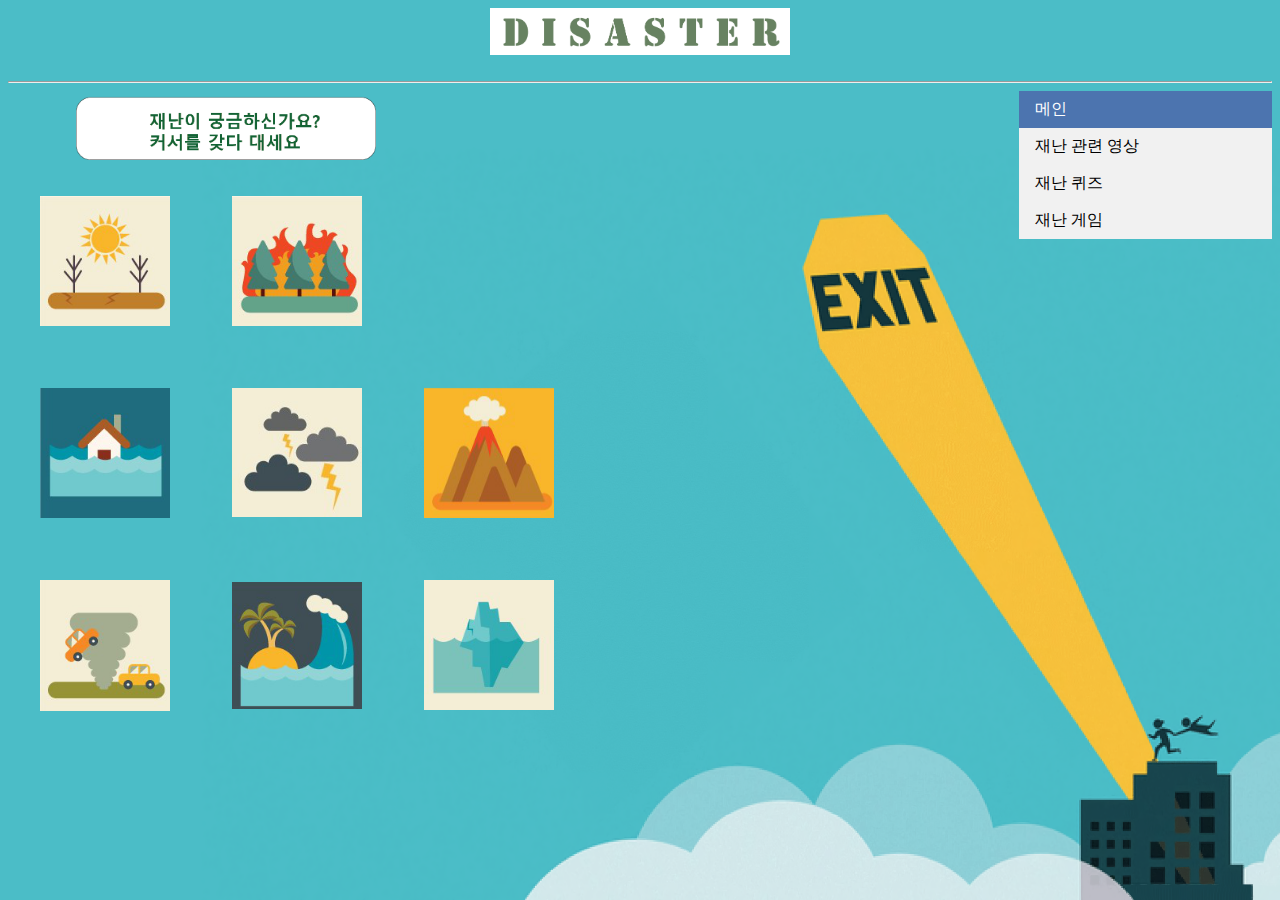
<file: index.html>
<html>
<meta charset="UTF-8">
<meta name="viewport" content="width=device-width, initial-scale=1">

<head></head>
<script src="js/diseter.js"></script>
<link rel="stylesheet" type="text/css" href="css/index.css">

<title>
</title>
</head>

<body>
  <center>
    <img src="image/title.png" width="300">
  </center>


  <br>
  <hr>
  <span class="tab">&#9;</span>
  <span class="tab">&#9;</span>
  <img src="image/click.png" width="300px">
  <ul>
    <li><a class="active">메인</a></li>
    <li><a href="video.html">재난 관련 영상</a></li>
    <li><a href="quiz.html">재난 퀴즈</a></li>
    <li><a href="game.html">재난 게임</a></li>
  </ul>
  <table cellpadding="30" width="40%" align="left|bottom">
    <tr>
      <th>
        <div class="container">
          <img src="image/hotmain.png" alt="Avatar" class="image" style="width:130px" onclick="hotopen()">
          <div class="middle">
            <div class="text">폭염</div>
          </div>
        </div>
      </th>

      <th>
        <div class="container">
          <img src="image/firemain.png" alt="Avatar" class="image" style="width:130px" onclick="fireopen()">
          <div class="middle">
            <div class="text">화재</div>
          </div>
        </div>
      </th>
    </tr>

    <tr>
      <td>
        <div class="container">
          <img src="image/floodmain.png" alt="Avatar" class="image" style="width:130px" onclick="floodopen()">
          <div class="middle">
            <div class="text">홍수</div>
          </div>
        </div>
      </td>
      <td>
        <div class="container">
          <img src="image/thundermain.png" alt="Avatar" class="image" style="width:130px" onclick="thunderopen()">
          <div class="middle">
            <div class="text">낙뢰</div>
          </div>
        </div>
      </td>
      <td>
        <div class="container">
          <img src="image/volcanomain.png" alt="Avatar" class="image" style="width:130px" onclick="volcanoopen()">
          <div class="middle">
            <div class="text">화산 폭발</div>
          </div>
        </div>
      </td>
    </tr>
    <tr>
      <td>
        <div class="container">
          <img src="image/typhoonmain.png" alt="Avatar" class="image" style="width:130px" onclick="typhoonopen()">
          <div class="middle">
            <div class="text">태풍</div>
          </div>
        </div>
      </td>
      <td>
        <div class="container">
          <img src="image/tsunamimain.png" alt="Avatar" class="image" style="width:130px" onclick="tsunamiopen()">
          <div class="middle">
            <div class="text">해일</div>
          </div>
        </div>
      </td>
      <td>
        <div class="container">
          <img src="image/freezingmain.png" alt="Avatar" class="image" style="width:130px" onclick="freezingopen()">
          <div class="middle">
            <div class="text">대설</div>
          </div>
        </div>
      </td>

  </table>
</body>

</html>
</file>
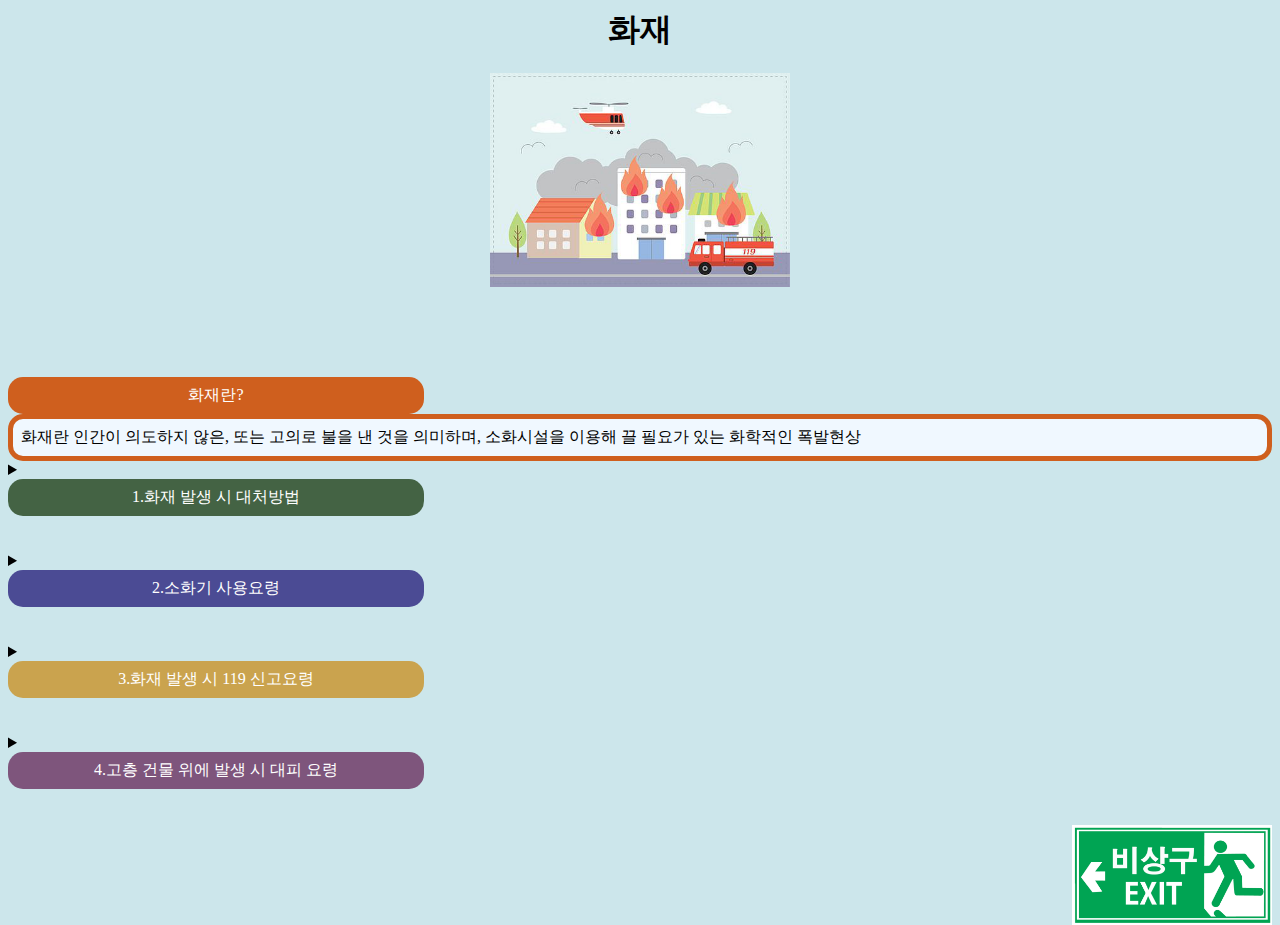
<file: fire.html>
<html>

<head>
    <meta charset="utf-8">
    <title>whenfire</title>
    <link rel="stylesheet" type="text/css" href="css/disester.css">
    

</head>

<body bgcolor="white">
    <div onclick=func_2()>
        <center>
            <h1>화재</h1>
            <img src='image/fireup.png' width="300px" onclick="firelink()">
        </center>
        <br><br>
        <font color="white">
        </font><br><br><br>

        <div class="orange2">
            화재란?
        </div>
        <div class="orange">
                화재란 인간이 의도하지 않은, 또는 고의로 불을 낸 것을 의미하며, 소화시설을 이용해 끌 필요가 있는 화학적인 폭발현상
        </div>
        <details>
            <summary>
                <div class="green2">
                    1.화재 발생 시 대처방법
                </div>
            </summary>
            <div class="green">
                1.불을 발견하면 <h4>"불이야!하고 큰 소리로 외쳐 </h4> 다른 사람에게 알리고 <h4>화재 경보 비상벨 누르기</h4> <br>
                2.엘리베이터가 아닌 <h4>계단을 이용</h4>하고 <h4>대피할 수 없을 때에는 옥상으로 대피한다.</h4><br>
                3.<h4>물에 적신 담요, 수건등</h4>으로 몸과 얼굴을 감싼 채 <h4>낮은 자세로 이동</h4>한다.<br>
                4.<h4>문 손잡이</h4>을 만져 보았을 때 <h4>뜨겁지 않으면 문을 조심스럽게 열고 밖으로 나가기</h4><br>
                5.출구가 없을 경우, 연기가 방안으로 들어오지 못하도록 <h4>물을 적셔 문틈을 옷, 이불로 막고 구조를 기다린다.</h4>
            </div>
        </details>
        <br><br>
        <details>
            <summary>
                <div class="blue2">
                    2.소화기 사용요령
                </div>
            </summary>
            <div class="blue">
                1.소화기를 불이 난 곳으로 옮겨 <h4>안전핀을 제거</h4>한다. <br>
                2.바람을 등지고 서서 <h4>호스를 불 쪽으로</h4> 향하게 한다.<br>
                3.<h4>손잡이를 움켜쥐고 빗자루를 쓸듯이</h4> 뿌린다.<br>
                4.소화기는 잘보이고 사용하기 편리한 곳에 두고 <h4>햇볕이나 습기에 노출되지 않도록 관리한다.</h4>
            </div>
        </details>
        <br><br>
        <details>
            <summary>

                <div class="yellow2">
                    3.화재 발생 시 119 신고요령
                </div>
            </summary>
            <div class="yellow">
                1.119에 전화하여 불이 난 내용을 <h4>간단, 명료하게</h4> 설명한다.(ex, 저희집 주방에 불이 났어요. 2층입니다.) <br>
                2.<h4>주소를 정확하게</h4> 알려주고 소방서에서 알았다고 할 때 까지 <h4>전화를 끊지 않는다.</h4>
            </div>
        </details>
        <br><br>
        <details>
                <summary>  
        <div class="purple2">
            4.고층 건물 위에 발생 시 대피 요령
        </div>
        </summary>
        <div class="purple">
            1.탈출 할 때는 <h4>반드시 문을 닫고 나와야하고</h4> 열린문이 있을 경우 <h4>모두 닫아야한다.</h4>
            2.닫힌 문을 열 때는 <h4>손등으로 온도를 체크</h4>하고 뜨거울 경우 다른 비상통로를 이용한다.
            3.밖으로 대피하지 못한 경우, <h4>창문이 있는 방</h4>으로 들어가 구조를 기다린다.
            4.방안으로 연기가 들어오지 못하도록 <h4>문틈을 커튼 등으로 막고</h4> 주위에 물이 있다면 <h4>옷을 적셔 코, 입을 막는다.</h4>
            5.전화가 가능하면 <h4>자신의 위치를 정확하게</h4> 알린다.
        </div>
        </details>
        <br><br>


        <a href="index.html">
            <img src="image/tomain.png" width="200" align="right">
        </a>
</body>

</html>
</file>
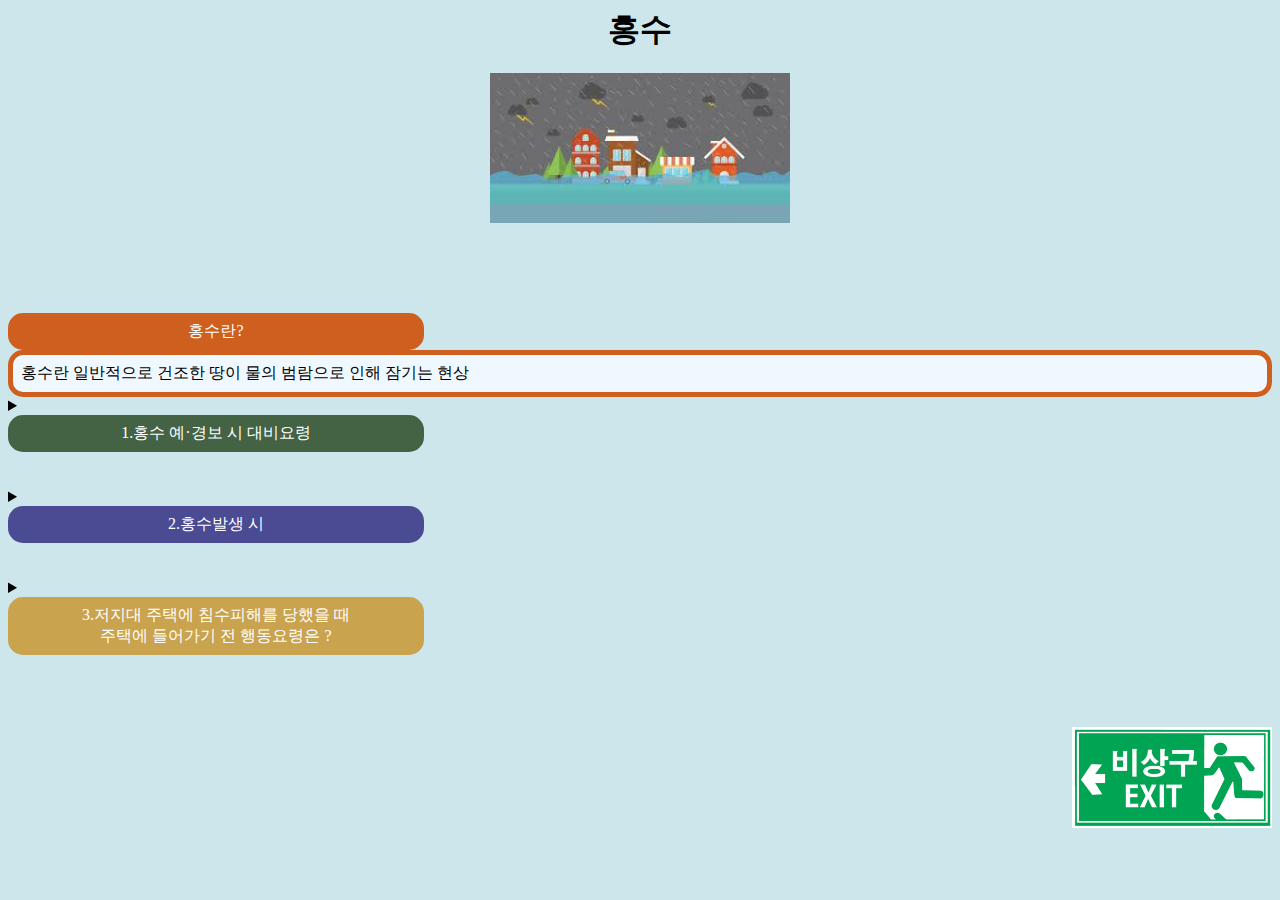
<file: flood.html>
<html>

<head>
    <meta charset="utf-8">
    <title>whenflood</title>
    <link rel="stylesheet" type="text/css" href="css/disester.css">
    

</head>

<body bgcolor="white">
    <div onclick=func_2()>
        <center>
            <h1>홍수</h1>
            <img src='image/floodup.png' width="300px">
        </center>
        <br><br>
        <font color="white">
    
        </font><br><br><br>

        <div class="orange2">
            홍수란?
        </div>
        <div class="orange">
                홍수란 일반적으로 건조한 땅이 물의 범람으로 인해 잠기는 현상
        </div>
        <details>
            <summary>
                <div class="green2">
                    1.홍수 예·경보 시 대비요령
                </div>
            </summary>
            <div class="green">
                1.홍수피해가 예상되는 지역의 주민은<h4>라디오나 TV, 인터넷을 통해 기상변화</h4>를 알아 둡시다. <br>
                2.홍수 우려 때 <h4>피난 가능한 장소와 길</h4>을 사전에 숙지합시다.<br>
                3.갑작스러운 홍수가 발생하였으면 <h4>높은 곳</h4>으로 빨리 대피합시다.<br>
            </div>
        </details>
        <br><br>
        <details>
            <summary>
                <div class="blue2">
                    2.홍수발생 시
                </div>
            </summary>
            <div class="blue">
                1.홍수 예상 시 <h4>전기차단기를 내리고 가스 밸브를</h4> 잠급니다. <br>
                2.갑작스러운 홍수가 발생하였으면 <h4>높은 곳으로 빨리 대피</h4>합니다.<br>
                3.바위나 자갈 등이 흘러내리기 쉬운 <h4>비탈면 지역의 도로 통행을 삼갑니다.</h4><br>
                4.도로를 지날 때는 <h4>주위를 잘 살핀 후 이동</h4>합니다.</h4>
            </div>
        </details>
        <br><br>
        <details>
            <summary>

                <div class="yellow2">
                    3.저지대 주택에 침수피해를 당했을 때 <br>주택에 들어가기 전 행동요령은 ?
            </summary>
            <div class="yellow">
                침수된 주택은 가스누출, 감전 위험이 있으므로 <h4>바로 들어가지 마시고 환기</h4>를 시킨 후, 가스·전기차단기가 OFF에 있는지 확인하시고 <h4>전문가의 안전점검</h4>을 받아 안전한 경우 사용하시기 바랍니다.</h4>
            </div>
        </details>
        <br><br>
        <br><br>


        <a href="index.html">
            <img src="image/tomain.png" width="200" align="right">
        </a>
</body>

</html>
</file>
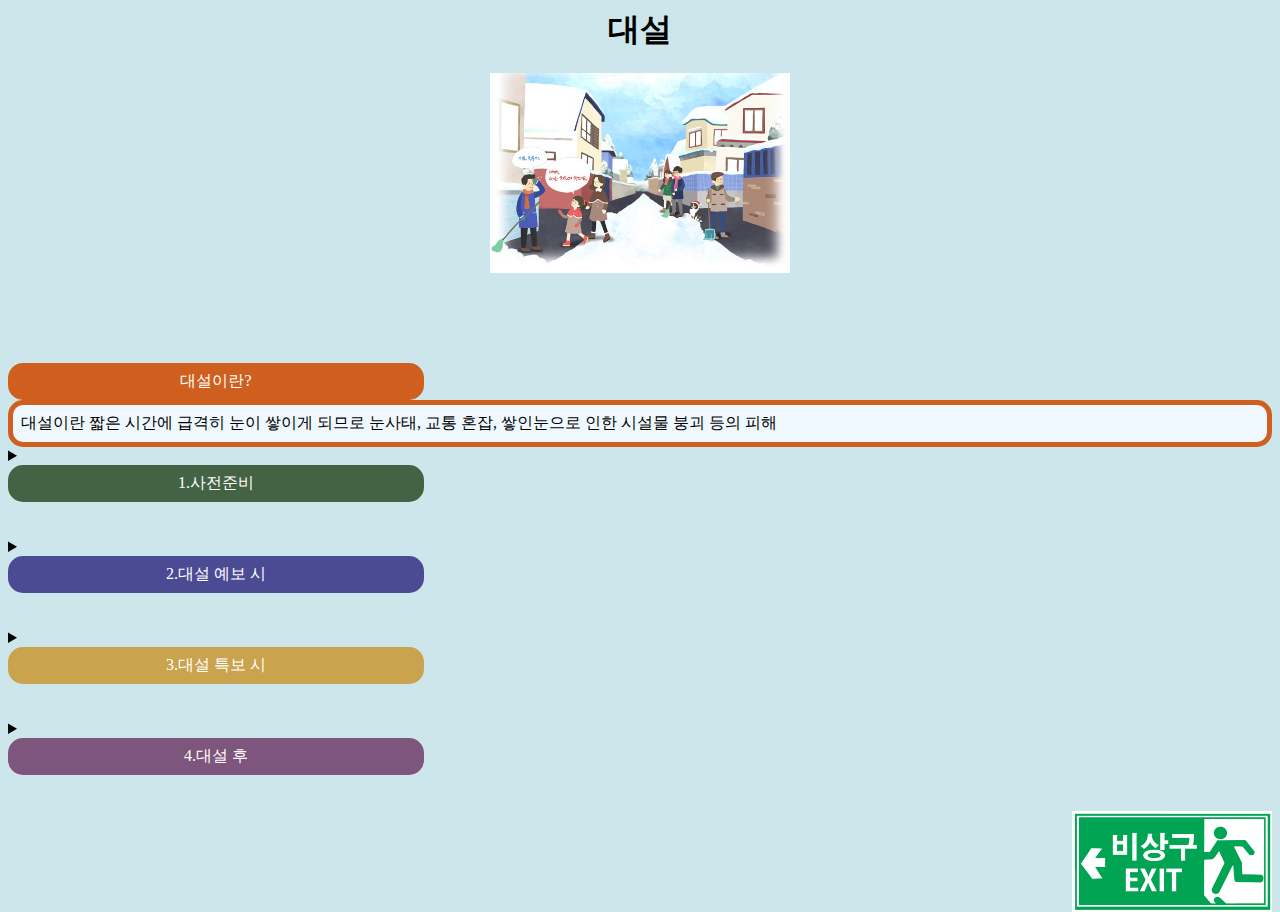
<file: freezing.html>
<html>

<head>
    <meta charset="utf-8">
    <title>whenfreezing</title>
    <link rel="stylesheet" type="text/css" href="css/disester.css">
    

</head>

<body bgcolor="white">
    <div onclick=func_2()>
        <center>
            <h1>대설</h1>
            <img src='image/freezingup.png' width="300px">
        </center>
        <br><br>
        <font color="white">
        </font><br><br><br>

        <div class="orange2">
            대설이란?
        </div>
        <div class="orange">
                대설이란 짧은 시간에 급격히 눈이 쌓이게 되므로 눈사태, 교통 혼잡, 쌓인눈으로 인한 시설물 붕괴 등의 피해
        </div>
        <details>
            <summary>
                <div class="green2">
                    1.사전준비
                </div>
            </summary>
            <div class="green">
                1.내 지역의 정보는 <h4>가족이나 이웃과 함께 미리 확인</h4>하고 공유합니다. <br>
                2.재난에 대한 위험정보를 수신할 수 있도록 <h4>가족이나 이웃과 함께 준비</h4>합니다.<br>
                3.가족이나 이웃과 함께 사전에 누가 무엇을 어떻게 할 것이지 <h4>약속을 정합니다.</h4><br>
                4.비상시 가족이나 이웃과 함께 <h4>안전한 이동방법, 대피요령</h4> 등을 자세히 알아둡니다.<br>
            </div>
        </details>
        <br><br>
        <details>
            <summary>
                <div class="blue2">
                    2.대설 예보 시 
                </div>
            </summary>
            <div class="blue">
                1.산간 고립지역‧붕괴 위험시설물 등 위험지역에서는 주변에 있는 <h4>사람들과 함께 안전한 곳</h4>으로 이동합니다.<br>
                2.주택이나 차량 등의 보호를 위해 사전에 어떻게 할지를 <h4>가족이나 이웃과 함께 대비</h4> 합니다.<br>
                3.<h4>비상용품 준비</h4> 등 재난 발생에 가족이나 이웃과 함께 대비합니다.<br>
                4.대설이 예보된 날은 <h4>외출을 자제</h4>합니다.</h4>
            </div>
        </details>
        <br><br>
        <details>
            <summary>

                <div class="yellow2">
                    3.대설 특보 시 
                </div>
            </summary>
            <div class="yellow">
                1.내 집 앞, 내 점포 앞 보행로와 지붕 및 옥상에 내린 눈은 <h4>가족이나 이웃과 함께 치워</h4> 사고를 예방합니다.<br>
                2.출·퇴근을 <h4>평소보다 조금 일찍</h4> 하고, 자가용 대신 지하철, 버스 등 대중교통을 이용합니다.<br>
                3.외출 시에는 <h4>바닥면이 넓은 운동화나 등산화</h4>를 착용하고, <h4>주머니에 손을 넣지 말고 보온 장갑 </h4>등을 착용하여 체온을 유지합니다.
            </div>
        </details>
        <br><br>
        <details>
                <summary>  
        <div class="purple2">
            4.대설 후
        </div>
        </summary>
        <div class="purple">
            1. 가족 및 지인의 <h4>안전 여부</h4>를 주위 사람들과 함께 확인합니다.<br>
            2.대설 후, 한파가 이어져 빙판이 생길 수 있으니 외출 시 <h4>따뜻하게</h4> 옷을 입고 <h4>미끄럼에 주의</h4>하도록 합니다.<br>
            3.파손된 사유시설을 보수 또는 복구할 때는 반드시 사진을 찍어 둡니다.
        </div>
        </details>
        <br><br>


        <a href="index.html">
            <img src="image/tomain.png" width="200" align="right">
        </a>
</body>

</html>
</file>
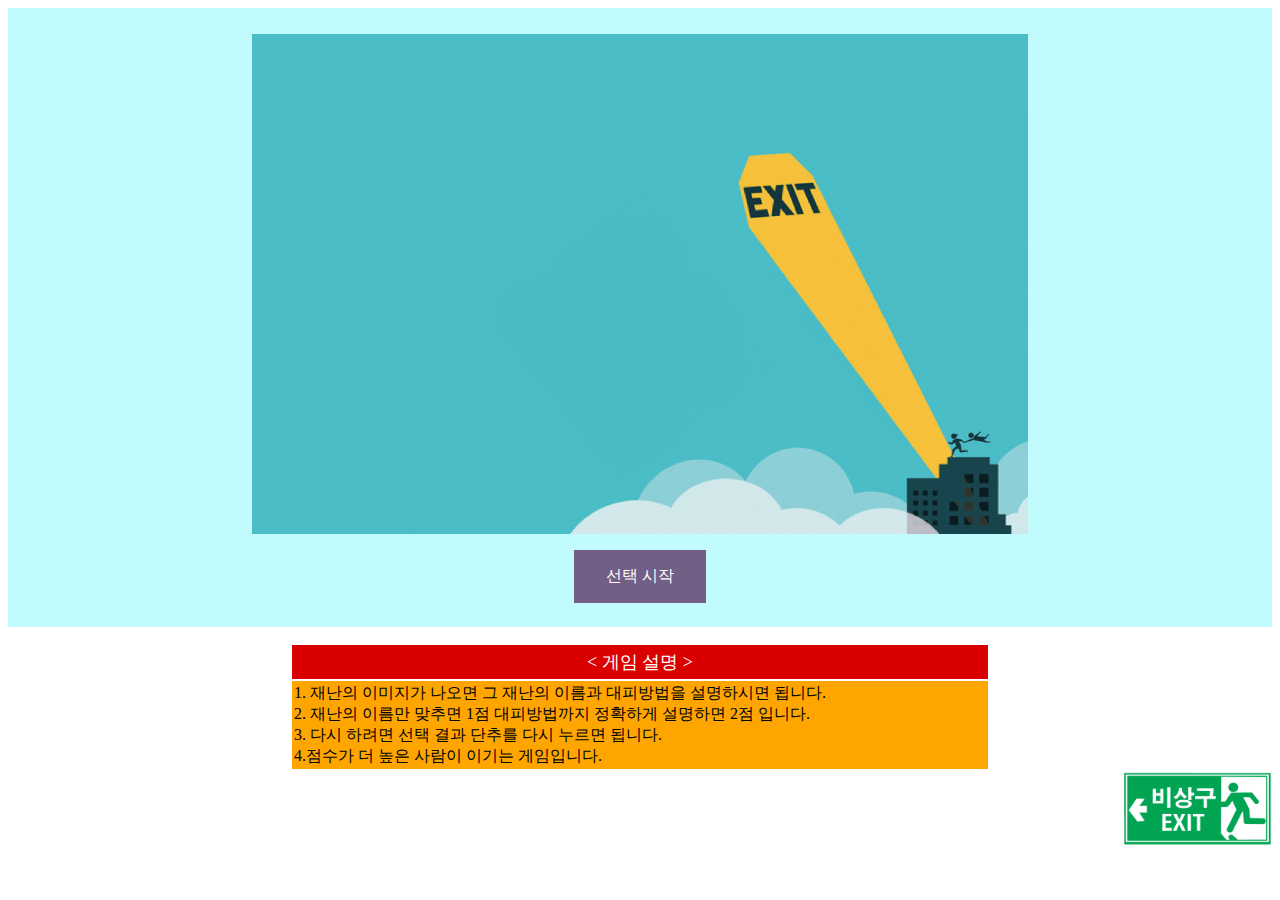
<file: game.html>
<HTML>
  <HEAD>
    <TITLE>재난 게임</TITLE>
    <meta charset="utf-8">
  </HEAD>
  <script src="js/game.js"></script>
  <link rel="stylesheet" type="text/css" href="css/game.css">

  <BODY>
      <center>
          <form name=coinform>
              <table class="back" >
                  <tr>
                      <td><img name=coin src="image/mainback.png" height="500"></td>
                  </tr>
                  <tr>
                      
                      <td><input class="button" type=button name=coinbutton value="선택 시작" onclick="flipCoin();"></td>
                      
                  </tr>
              </table>
          </form>
         
          <TABLE width="700" height=120 border="0" cellspacing="2" cellpadding="2">
              <TR> 
                  <TD align="center" valign="middle" height="34" bgcolor="dark orange">
                      <FONT size="4" color="white">
                      < 게임 설명 >
                      </FONT>
                  </TD>
              </TR>
              <TR>
                  <TD bgcolor="orange">
                      1. 재난의 이미지가 나오면 그 재난의 이름과 대피방법을 설명하시면 됩니다.
                      <BR>
                      2. 재난의 이름만 맞추면 1점 대피방법까지 정확하게 설명하면 2점 입니다.
                      <BR>
                      3. 다시 하려면 선택 결과 단추를 다시 누르면 됩니다.
                      <br> 
                      4.점수가 더 높은 사람이 이기는 게임입니다.
                  </TD>
              </TR>
          </TABLE>

          
      </CENTER> 
      <a href="index.html">
      <img src="image/tomain.png" width="150" align="right">
    </a>
  </BODY>
  </HTML>
</file>
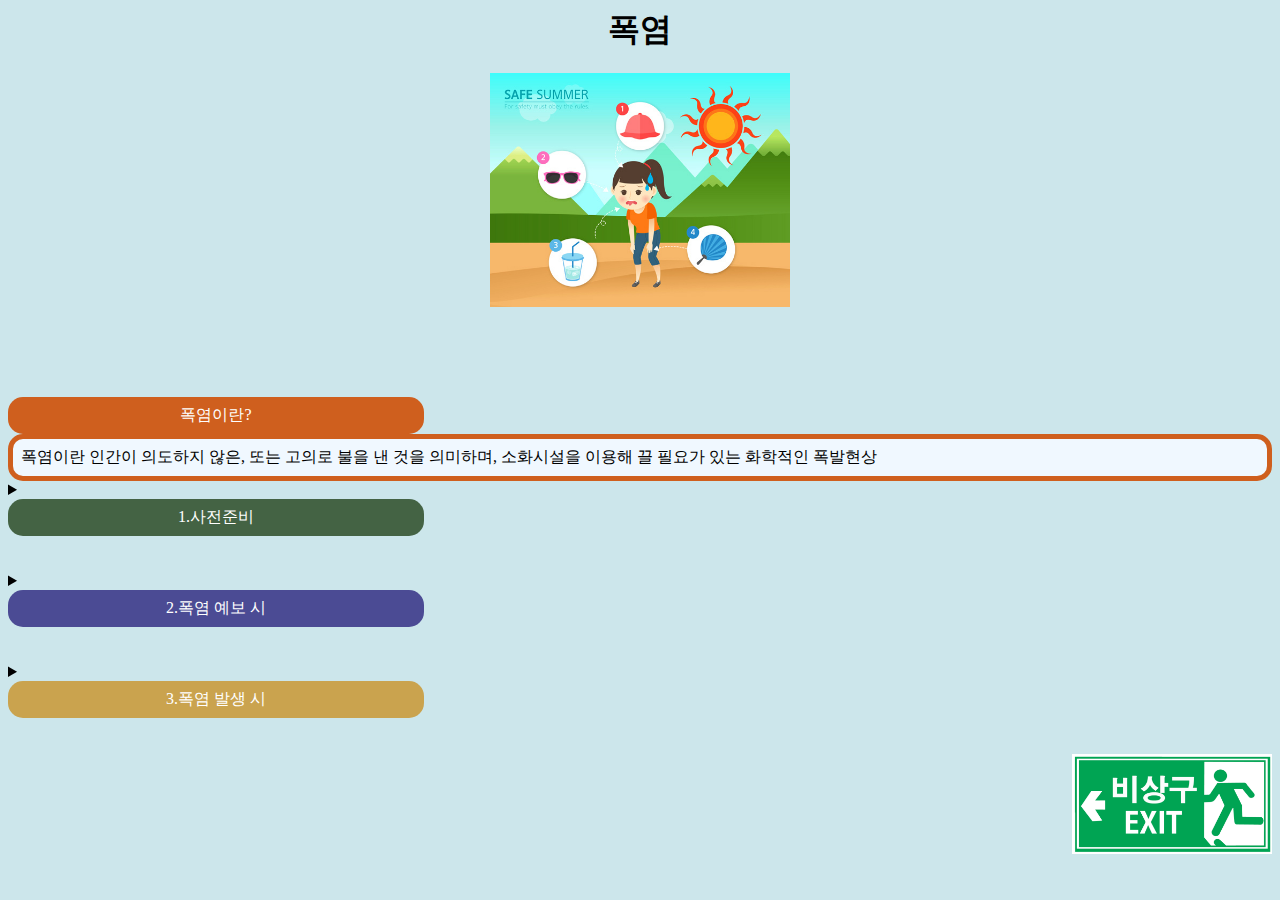
<file: hot.html>
<html>

<head>
    <meta charset="utf-8">
    <title>whenhot</title>
    <link rel="stylesheet" type="text/css" href="css/disester.css">
    

</head>

<body bgcolor="white">
    <div onclick=func_2()>
        <center>
            <h1>폭염</h1>
            <img src='image/hotup.png' width="300px">
        </center>
        <br><br>
        <font color="white">
        
        </font><br><br><br>

        <div class="orange2">
            폭염이란?
        </div>
        <div class="orange">
                폭염이란 인간이 의도하지 않은, 또는 고의로 불을 낸 것을 의미하며, 소화시설을 이용해 끌 필요가 있는 화학적인 폭발현상
        </div>
        <details>
            <summary>
                <div class="green2">
                    1.사전준비
                </div>
            </summary>
            <div class="green">
                1.여름철에는 항상 기상상황에 주목하며 <h4>주변 사람들과 함</h4>께 정보를 공유</h4>합니다. <br>
                2.열사병 등 <h4>온열질환의 증상과 가까운 병원 연락처 </h4>등을 가족이나 이웃과 함께 <h4>사전에 파악</h4>하고 어떻게 조치해야 하는지를 알아둡니다.<br>
                3.<h4>에어컨, 선풍기 </h4>등을 사용할 수 있도록 사전에 정비합니다.<br>
                4.단수에 대비하여 <h4>생수를 준비</h4>하고, <h4>생활용수는 욕조에</h4> 미리 받아 둡니다.<br>
                5.<h4>정전에 대비</h4>하여 손전등, 비상 식음료, 부채, 휴대용 라디오 등을 미리 확인해 둡니다.
            </div>
        </details>
        <br><br>
        <details>
            <summary>
                <div class="blue2">
                    2.폭염 예보 시 
                </div>
            </summary>
            <div class="blue">
                1.집안 창문에 직사광선을 차단할 수 있도록 <h4>커튼이나 천, 필름 등을 설치</h4>합니다.<br>
                2.외출하는 경우를 대비하여 창이 긴 모자, 햇빛 가리개, 썬크림 등 <h4>차단제를 준비</h4>합니다.<br>
                3.오래된 주택은 <h4>변압기를 사전에 점검</h4>하여 과부하에 대비합니다.<br>
            </div>
        </details>
        <br><br>
        <details>
            <summary>

                <div class="yellow2">
                    3.폭염 발생 시 
                </div>
            </summary>
            <div class="yellow">
                1.<h4>물을 많이</h4> 마시고, 카페인이 들어간 음료나 주류는 마시지 않습니다.<br>
                2.냉방이 되지 않는 실내에서는 <h4>햇볕</h4>을 가리고 <h4>맞바람이 불도록</h4> 환기를 합니다.<br>
                3.휴식시간은 장시간 한 번에 쉬기보다는 <h4>짧게 자주</h4> 갖는 것이 좋습니다.<br>
                4.야외 행사, 스포츠경기 등 <h4>각종 외부 행사를 자제</h4>합니다.
            </div>
        </details>

        <br><br>


        <a href="index.html">
            <img src="image/tomain.png" width="200" align="right">
        </a>
</body>

</html>
</file>
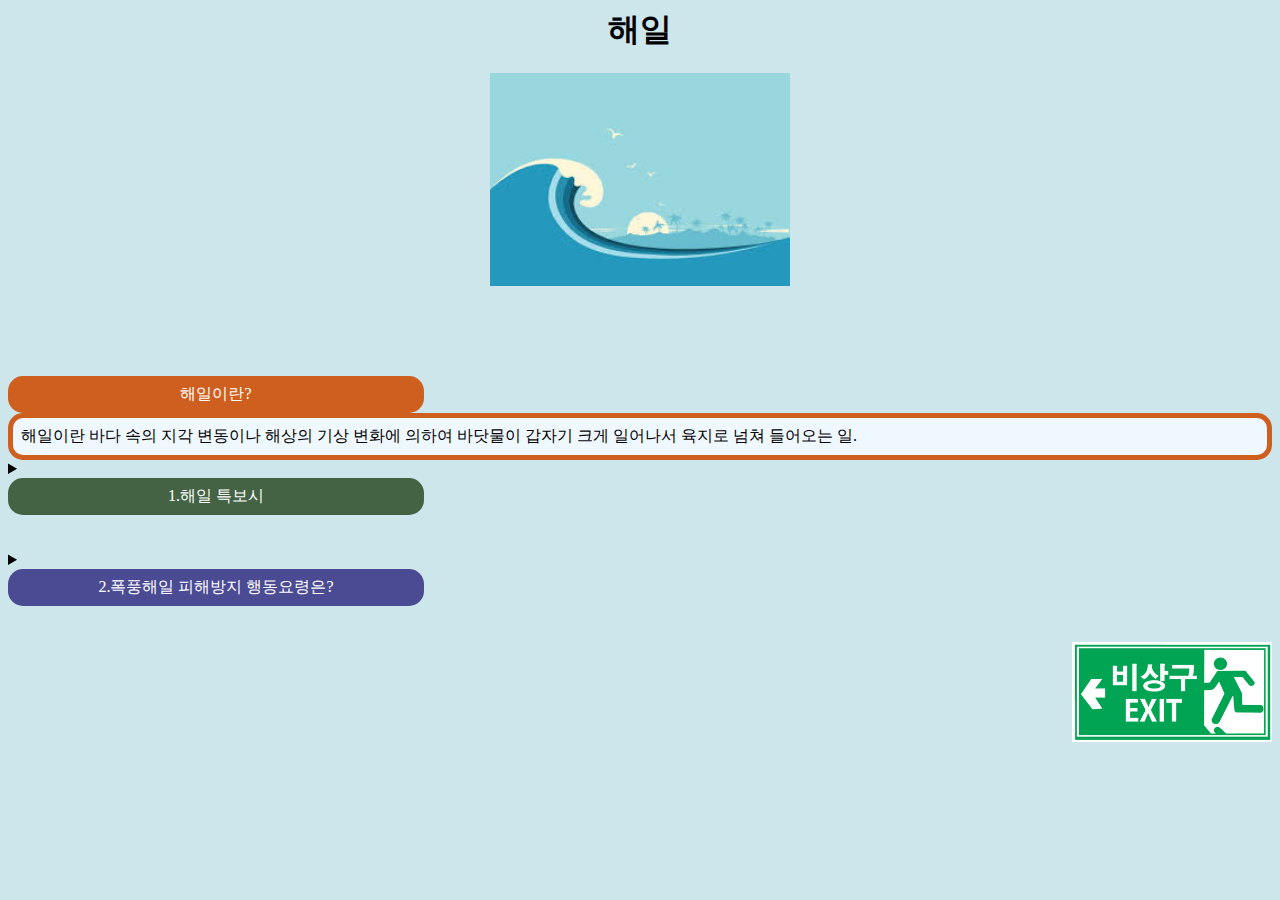
<file: tsunami.html>
<html>

<head>
    <meta charset="utf-8">
    <title>whentsunami</title>
    <link rel="stylesheet" type="text/css" href="css/disester.css">
    

</head>

<body bgcolor="white">
    <div onclick=func_2()>
        <center>
            <h1>해일</h1>
            <img src='image/tsunamiup.png' width="300px">
        </center>
        <br><br>
        <font color="white">
        
        </font><br><br><br>

        <div class="orange2">
            해일이란?
        </div>
        <div class="orange">
            해일이란 바다 속의 지각 변동이나 해상의 기상 변화에 의하여 바닷물이 갑자기 크게 일어나서 육지로 넘쳐 들어오는 일.
        </div>
        <details>
            <summary>
                <div class="green2">
                    1.해일 특보시 
                </div>
            </summary>
            <div class="green">
                1.해안 저지대 주민은 비상상황 발생 시를 대비하여 <h4>대피장소 및 대피방법을 미리</h4> 알아둡시다.<br>
                2.공사 중인 현장에서는 <h4>작업을 중지</h4>하고 떠내려가거나 파손될 우려가 있는 <h4>기자재들은 안전한 곳</h4>으로 이동시킵시다.<br>
                3.목조 주택은 떠내려갈 가능성이 있으니 <h4>벽돌이나 철근콘크리트 건물</h4>로 이동합시다.<br>
                4.<h4>해안에서 멀리 떨어진 곳</h4>은 직접적인 파도의 영향이 없으므로 바닥에서 높이가 2~3m만 높아도 비교적 안전합니다.<br>
            </div>
        </details>
        <br><br>
        <details>
            <summary>
                <div class="blue2">
                    2.폭풍해일 피해방지 행동요령은?
                </div>
            </summary>
            <div class="blue">
                - 평소 <h4>대피장소 및 대피방법을 미리</h4> 알아두고, TV나 라디오를 통해 기상정보나 해일경보 등 <h4>수시로 확인</h4>하여 폭풍해일이 예상될 경우 신속히 높은 곳으로 대피하여야 합니다.
            </div>
        </details>
        <br><br>

        <a href="index.html">
            <img src="image/tomain.png" width="200" align="right">
        </a>
</body>

</html>
</file>
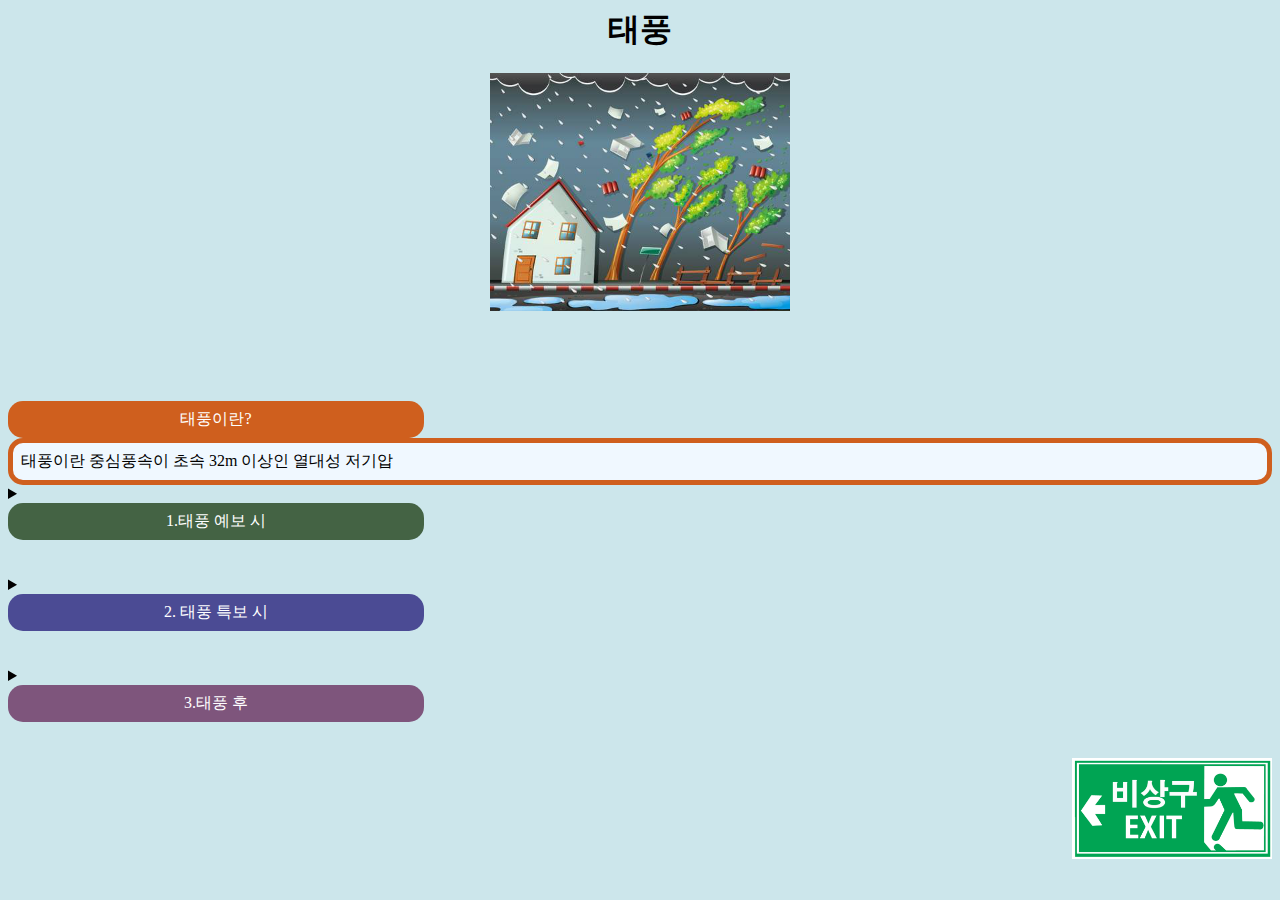
<file: typhoon.html>
<html>

<head>
    <meta charset="utf-8">
    <title>whentyphoon</title>
    <link rel="stylesheet" type="text/css" href="css/disester.css">
    

</head>

<body bgcolor="white">
    <div onclick=func_2()>
        <center>
            <h1>태풍</h1>
            <img src='image/typhoonup.png' width="300px">
        </center>
        <br><br>
        <font color="white">
        
        </font><br><br><br>

        <div class="orange2">
            태풍이란?
        </div>
        <div class="orange">
            태풍이란 중심풍속이 초속 32m 이상인 열대성 저기압
        </div>
        <details>
            <summary>
                <div class="green2">
                    1.태풍 예보 시
                </div>
            </summary>
            <div class="green">
                1.TV, 라디오, 인터넷, 스마트폰 등으로 <h4>기상상황을 미리 파악</h4>하여 어떻게 할지를 준비합니다.<br>
                2.하천이나 해변, 저지대에 <h4>주차된 차량은 안전한 곳</h4>으로 이동합니다.<br>
                3.비상시 신속한 대피를 위해 <h4>응급용품은 미리 배낭</h4> 등에 넣어둡니다.<br>
                4.<h4>정전에 대비</h4>하여 비상용 랜턴, 양초, 배터리 등을 미리 준비해 둡니다.<br>
            </div>
        </details>
        <br><br>
        <details>
            <summary>
                <div class="blue2">
                    2. 태풍 특보 시 
                </div>
            </summary>
            <div class="blue">
                1.가족, 지인, 이웃과 연락하여 <h4>안전을 확인하고 위험정보 등을 공유</h4>합니다. <br>
                2.침수된 도로, 지하차도, 교량 등에서는 <h4>차량의 통행을 엄격히 금지</h4>합니다.<br>
                3.공사장, 전신주, 지하 공간 등 <h4> 위험지역에는 접근하지 않도록</h4> 합니다.<br>
                4.농촌지역에서는 <h4>논둑이나 물꼬</h4>를 보러 나가지 않습니다.
            </div>
        </details>
        <br><br>
        <details>
                <summary>  
        <div class="purple2">
            3.태풍 후 
        </div>
        </summary>
        <div class="purple">
            1.대피 후 집으로 돌아온 경우 반드시 주택 등의 <h4>안전 여부</h4>를 확인하고 출입합니다.<br>
            2.<h4>하천 제방</h4>은 무너질 수 있으니 가까이 가지 않습니다.<br>
            3.돗물이나 저장되었던 식수는 <h4>오염 여부를 확인</h4>한 후에 사용합니다.<br>
        </div>
        </details>
        <br><br>


        <a href="index.html">
            <img src="image/tomain.png" width="200" align="right">
        </a>
</body>

</html>
</file>
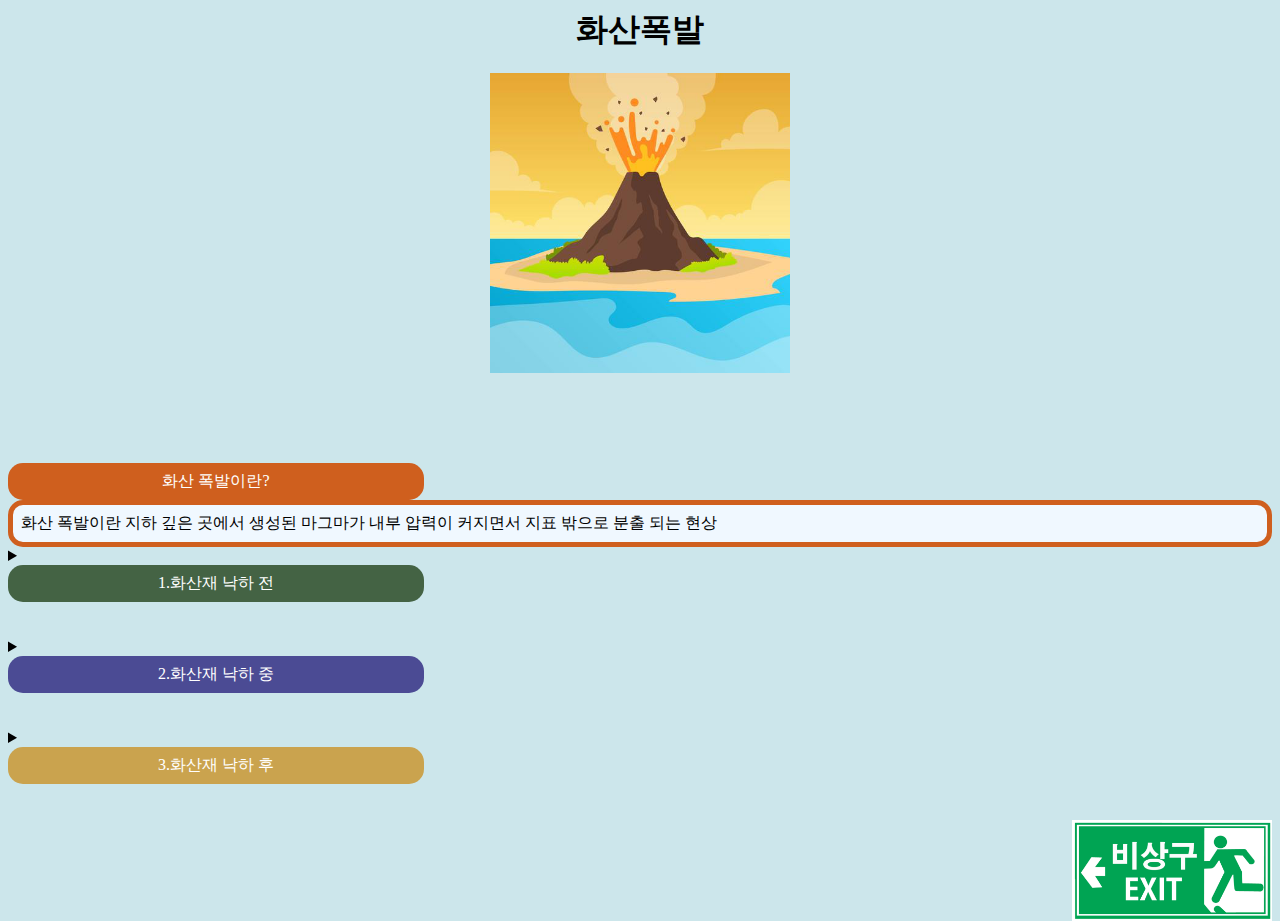
<file: volcano.html>
<html>

<head>
    <meta charset="utf-8">
    <title>whenvolcano</title>
    <link rel="stylesheet" type="text/css" href="css/disester.css">
    

</head>

<body bgcolor="white">
    <div onclick=func_2()>
        <center>
            <h1>화산폭발</h1>
            <img src='image/volcanoup.png' width="300px">
        </center>
        <br><br>
        <font color="white">
        
        </font><br><br><br>

        <div class="orange2">
            화산 폭발이란?
        </div>
        <div class="orange">
            화산 폭발이란 지하 깊은 곳에서 생성된 마그마가 내부 압력이 커지면서 지표 밖으로 분출 되는 현상
        </div> 
        <details>
            <summary>
                <div class="green2">
                    1.화산재 낙하 전
                </div>
            </summary>
            <div class="green">
                1.문틈이나 환기구는 <h4>물 묻힌 수건</h4>으로 막고, 창문은 <h4>테이프</h4>로 막음. <br>
                2.배수구가 막히는 것을 방지하기 위하여 <h4>낙수받이나 배수관</h4>을 지붕의 홈통으로부터 분리<br>
                ❍ 급수용으로 빗물수집 시설 사용 시에는 <h4>빗물수집 시설과 탱크에 연결된 파이프</h4>를 분리<br>
                ❍ 만성기관지염이나 폐기종, 천식 환자는 <h4>실내</h4>에 머무르도록 함.<br>
                ❍ 가축의 사료나 물이 <h4>오염되지 않도록</h4> 함.<br>
            </div>
        </details>
        <br><br>
        <details>
            <summary>
                <div class="blue2">
                    2.화산재 낙하 중
                </div>
            </summary>
            <div class="blue">
                1.<h4>공황 상태</h4>에 빠지지 않고, 냉정하게 <br>
                2. 불필요하게 <h4>실외</h4>에 있지 않도록 함.<br>
                3. 실외에 있을 경우, <h4>자동차나 건물</h4> 등으로 신속하게 대피<br>
                4. 마스크나 손수건, 옷으로 <h4>코와 입 막기</h4><br> 
                5. 화산재 등에 대한 <h4>재난방송 청취</h4><br>
                6. 콘택트렌즈 착용 <h4>금지</h4>
            </div>
        </details>
        <br><br>
        <details>
            <summary>

                <div class="yellow2">
                    3.화산재 낙하 후
                </div>
            </summary>
            <div class="yellow">
                1. 주민들이 협력하여 <h4>최대한 신속히 청소</h4> 실시<br>

                2. 청소 시 건물이나 기계, 자동차, 상하수도시설에 <h4>화산재가 들어가지 않도록</h4> 함.<br>
                
                3. 기계는 화산재를 전부 청소할 때까지 <h4>전원을 꺼 두거나 밀봉</h4>해 두도록 함.<br>
                
                4. 지붕의 화산재는 <h4>적정한 시기</h4>에 청소<br>
            </div>
        </details>
        
        <br><br>


        <a href="index.html">
            <img src="image/tomain.png" width="200" align="right">
        </a>
</body>

</html>
</file>
<file: css/index.css>
body{
    background-image: url("../image/mainback.png");
    background-repeat: no-repeat, repeat;
    background-size: 100% 100%;
}

td {
  text-align: center;
}

.container {
    position: relative;
    width: 50%;
  }
  .image {
    opacity: 1;
    display: block;
    height: auto;
    transition: .5s ease;
    backface-visibility: hidden;
  }
  
  .middle {
    transition: .5s ease;
    opacity: 0;
    position: absolute;
    top: 50%;
    left: 50%;
    transform: translate(-50%, -50%);
    -ms-transform: translate(-50%, -50%);
    text-align: center;
  }
  .container:hover .image {
    opacity: 0.3;
  }
  
  .container:hover .middle {
    opacity: 1;
  }
  
  .text {
    background-color: rgb(55, 59, 97);
    color: white;
    font-size: 12px;
    padding: 30px 20px;
    text-align: center;
  }

  .tab { 
    white-space: pre; 
  }
  ul {
    list-style-type: none;
    margin: 0;
    padding: 0;
    width: 20%;
    background-color: #f1f1f1;
    float:right;
  }
  
  li a {
    display: block;
    color: #000;
    padding: 8px 16px;
    text-decoration: none;
  }
  
  li a.active {
    background-color: rgb(76, 116, 175);
    color: white;
  }
  
  li a:hover:not(.active) {
    background-color: #555;
    color: white;
  }
</file>
<file: css/disester.css>
body{
    background-color:  rgb(204, 230, 235);
}




h4 {
    color:rgb(167, 58, 30);
    display:inline-block;
}
div.orange {
  border: 5px solid rgb(207, 95, 30);
  background-color: aliceblue;
  padding: 8px;
  border-radius: 15px; 
}
  div.green {
    border: 5px solid rgb(68, 99, 68);
    background-color: aliceblue;
    padding: 8px;
    border-radius: 15px; 
  }
  div.blue {
    border: 5px solid rgb(75, 75, 148);
    background-color: aliceblue;
    padding: 8px;
    border-radius: 15px;
  }
  div.yellow {
    border: 5px solid rgb(202, 163, 78);
    background-color: aliceblue;
    padding: 8px;
    border-radius: 15px;
  }
  div.purple {
    border: 5px solid rgb(126, 85, 124);
    background-color: aliceblue;
    padding: 8px;
    border-radius: 15px;
  }
  div.orange2{
    background-color: rgb(207, 95, 30);
    padding: 8px;
    border-radius: 15px; 
    color:white;
    text-align:center;
    width:400px;
  }
  div.green2 {
    background-color: rgb(68, 99, 68);
    padding: 8px;
    border-radius: 15px; 
    color:white;
    text-align:center;
    width:400px;
  }
  div.blue2 {
    background-color: rgb(75, 75, 148);
    padding: 8px;
    border-radius: 15px;
    color:white;
    text-align:center;
    width:400px;
  }
  div.yellow2 {
    background-color: rgb(202, 163, 78);
    padding: 8px;
    border-radius: 15px;
    color:white;
    text-align:center;
    width:400px;
  }
  div.purple2 {
    background-color:  rgb(126, 85, 124);
    padding: 8px;
    border-radius: 15px;
    color:white;
    text-align:center;
    width:400px;
  }
</file>
<file: css/game.css>
.button {
    background-color: #735f86;
    border: none;
    color: white;
    padding: 16px 32px;
    text-align: center;
    text-decoration: none;
    display: inline-block;
    font-size: 16px;
    margin: 4px 2px;
    cursor: pointer;
}
.button:hover {
    background-color: rgb(63, 124, 83);
    color: white;
}


table.back{
    border: 2px rgb(38, 99, 83);
    padding: 16px 32px;
    text-align: center;
    background-color:#c1fbfd;
    height: 70%;
    width: 100%;
}
</file>
